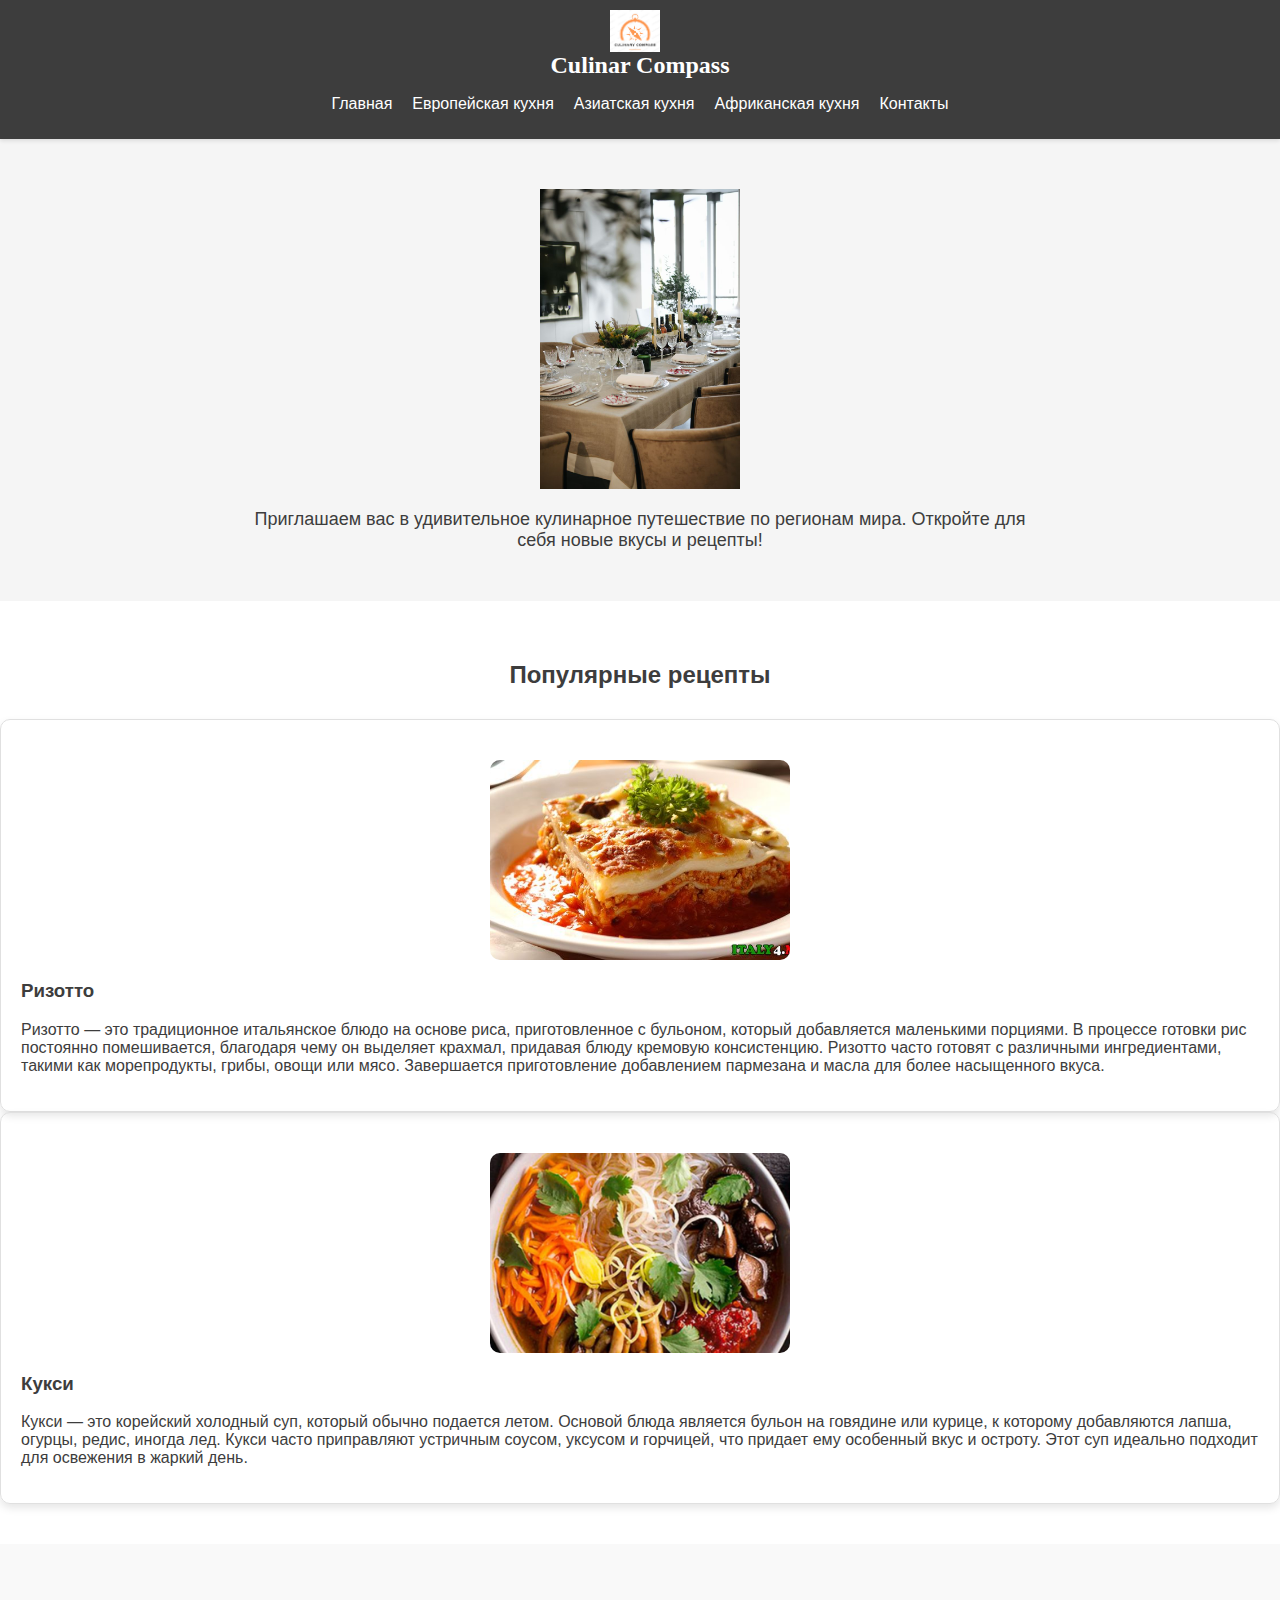
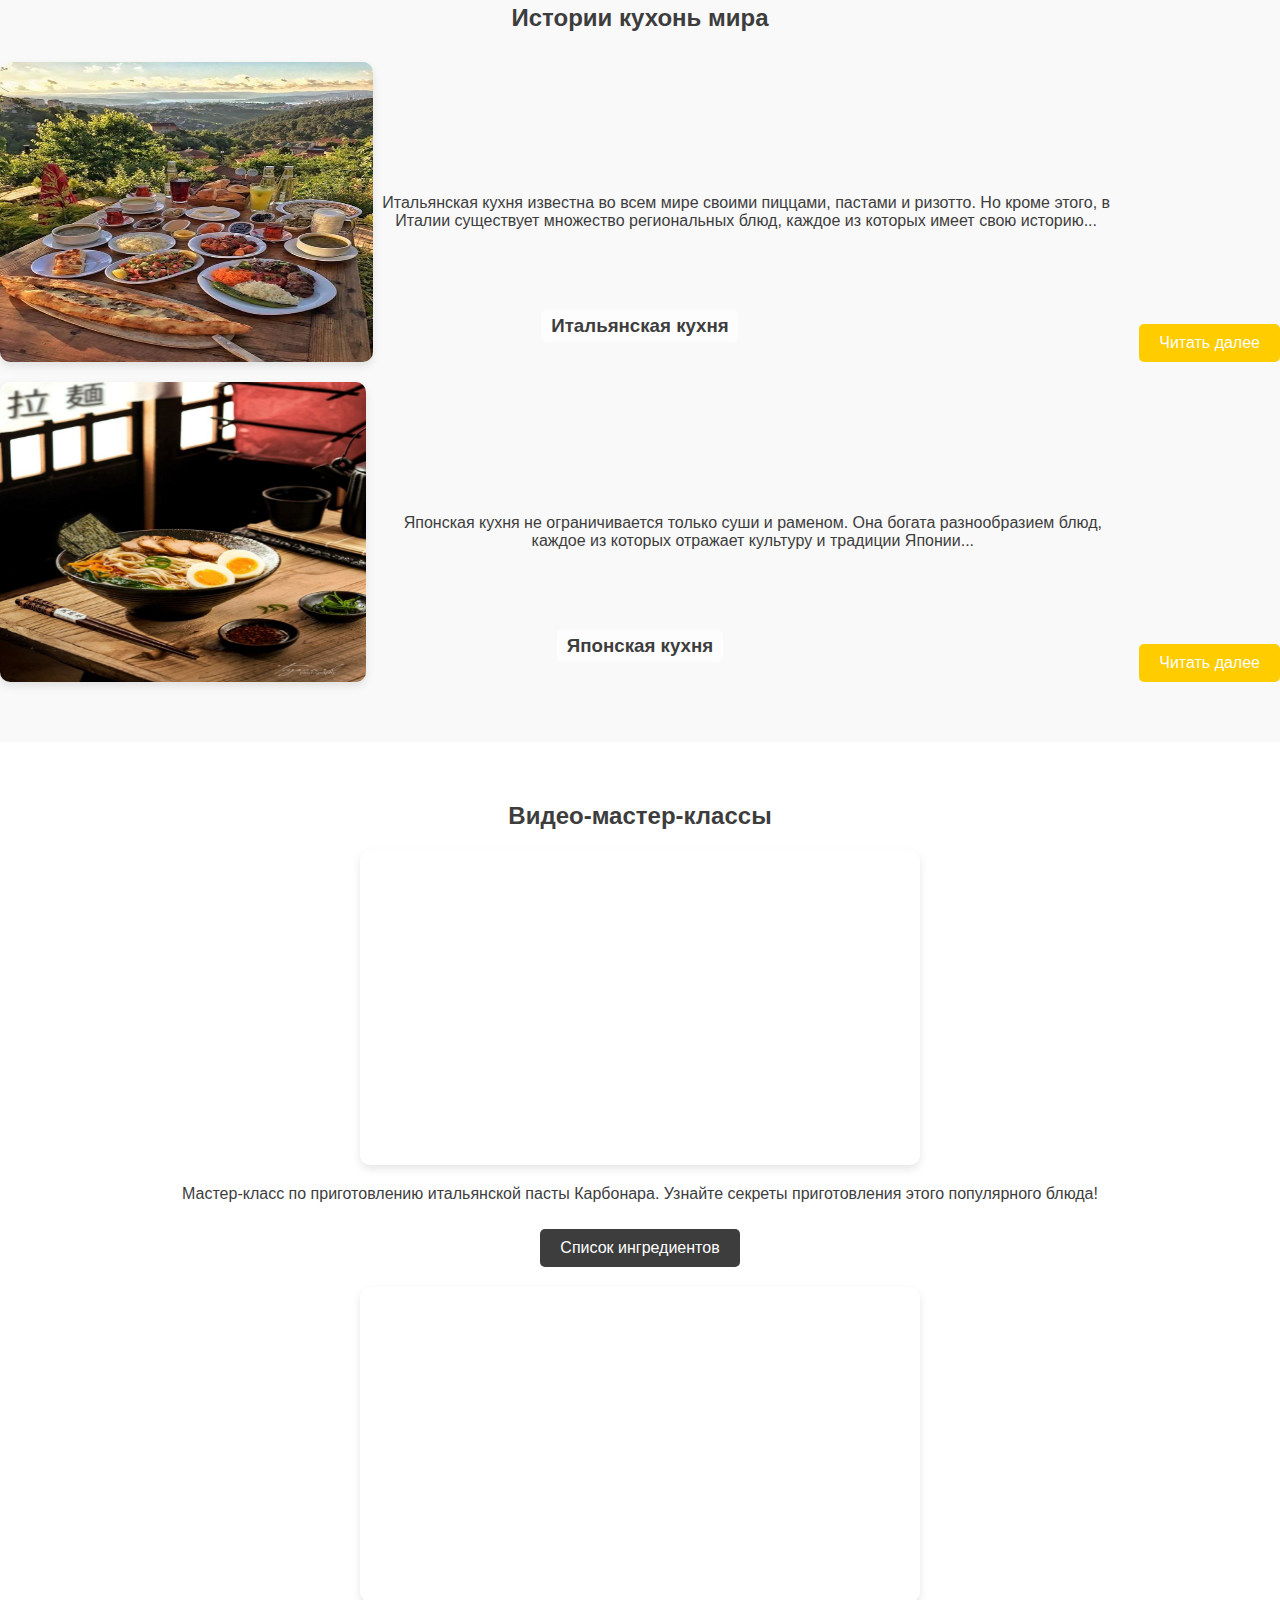
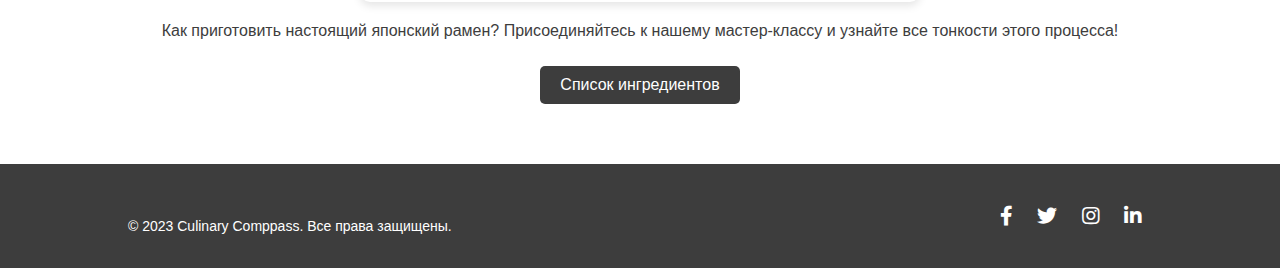
<file: index.html>
<!DOCTYPE html>
<html lang="ru">
<head>
    <!-- Google tag (gtag.js) -->
<script async src="https://www.googletagmanager.com/gtag/js?id=G-1JVY7LD78F"></script>
<script>
  window.dataLayer = window.dataLayer || [];
  function gtag(){dataLayer.push(arguments);}
  gtag('js', new Date());

  gtag('config', 'G-1JVY7LD78F');
</script>
    <meta charset="UTF-8">
    <meta name="viewport" content="width=device-width, initial-scale=1.0">
    <title>Кулинарные путешествия</title>
    <link rel="stylesheet" href="css/styles.css">
    <link rel="stylesheet" href="css/styles_eu.css">
    <link rel="stylesheet" href="https://cdnjs.cloudflare.com/ajax/libs/font-awesome/5.15.4/css/all.min.css">
    <meta name="description" content="Culinar Compass - ваш компас в мире гастрономических путешествий. Откройте для себя уникальные рецепты, истории кухонь мира и мастер-классы по приготовлению экзотических блюд.">
    <meta name="google-site-verification" content="wBsA8kZxtvEWr-9Ul0pOgVBtFli8K6UzRldmqGVpCbE" />
    <meta name="yandex-verification" content="8f496db314b7278c" />
    <!-- Yandex.Metrika counter -->
<script type="text/javascript" >
    (function(m,e,t,r,i,k,a){m[i]=m[i]||function(){(m[i].a=m[i].a||[]).push(arguments)};
    m[i].l=1*new Date();
    for (var j = 0; j < document.scripts.length; j++) {if (document.scripts[j].src === r) { return; }}
    k=e.createElement(t),a=e.getElementsByTagName(t)[0],k.async=1,k.src=r,a.parentNode.insertBefore(k,a)})
    (window, document, "script", "https://mc.yandex.ru/metrika/tag.js", "ym");
 
    ym(95299346, "init", {
         clickmap:true,
         trackLinks:true,
         accurateTrackBounce:true
    });
 </script>
 <noscript><div><img src="https://mc.yandex.ru/watch/95299346" style="position:absolute; left:-9999px;" alt="" /></div></noscript>
 <!-- /Yandex.Metrika counter -->
<link rel="apple-touch-icon" sizes="180x180" href="img/favicon/apple-touch-icon.png">
<link rel="icon" type="image/png" sizes="32x32" href="img/favicon/favicon-32x32.png">
<link rel="icon" type="image/png" sizes="16x16" href="img/favicon/favicon-16x16.png">
<link rel="manifest" href="img/favicon/site.webmanifest">
</head>
<body>
    <header>
        <div class="logo">
            <img src="img/logo.png" alt="Логотип сайта">
            <h1>Culinar Compass</h1>
        </div>
        <nav>
            <ul>
                <li><a href="#">Главная</a></li>
                <li><a href="european-cuisine.html">Европейская кухня</a></li>
                <li><a href="asian-cuisine.html">Азиатская кухня</a></li>
                <li><a href="african-cuisine.html">Африканская кухня</a></li>
                <li><a href="contacts.html">Контакты</a></li>
            </ul>
        </nav>
    </header>

    <main>
        <section class="intro">
            <img src="img/main_page.jpg" alt="Стол с различными блюдами">
            <p>Приглашаем вас в удивительное кулинарное путешествие по регионам мира. Откройте для себя новые вкусы и рецепты!</p>
        </section>

        <section class="popular-recipes">
            
            <h2>Популярные рецепты</h2>
            <div class="cards-container">
            <div class="recipe-card">
                <img src="img/rizotto.jpg" alt="Блюдо 1">
                <h3>Ризотто</h3>
                <p>Ризотто — это традиционное итальянское блюдо на основе риса, приготовленное с бульоном, который добавляется маленькими порциями. В процессе готовки рис постоянно помешивается, благодаря чему он выделяет крахмал, придавая блюду кремовую консистенцию. Ризотто часто готовят с различными ингредиентами, такими как морепродукты, грибы, овощи или мясо. Завершается приготовление добавлением пармезана и масла для более насыщенного вкуса.</p>
            </div></div>
            <div class="cards-container">
            <div class="recipe-card">
                <img src="img/kuksi.jpg" alt="Блюдо 2">
                <h3>Кукси</h3>
                <p>Кукси — это корейский холодный суп, который обычно подается летом. Основой блюда является бульон на говядине или курице, к которому добавляются лапша, огурцы, редис, иногда лед. Кукси часто приправляют устричным соусом, уксусом и горчицей, что придает ему особенный вкус и остроту. Этот суп идеально подходит для освежения в жаркий день.</p>
            </div></div>

            
                
            </div>
        </section>
        <section class="world-cuisine-stories">
            <h2>Истории кухонь мира</h2>
        
            <article class="cuisine-story">
                <div class="image-wrapper"> <!-- Добавляем обертку -->
                <img src="img/Italian breakfast aesthetic.jpg" alt="Итальянская кухня">
                
                <h3>Итальянская кухня</h3>
                </div>
                <p>Итальянская кухня известна во всем мире своими пиццами, пастами и ризотто. Но кроме этого, в Италии существует множество региональных блюд, каждое из которых имеет свою историю...</p>
                <a href="https://eda.ru/recepty/italyanskaya-kuhnya" class="read-more-btn">Читать далее</a>
            </article>
        
            <article class="cuisine-story">
                <img src="img/Ramen noodle photography.jpg" alt="Японская кухня">
                <h3>Японская кухня</h3>
                <p>Японская кухня не ограничивается только суши и раменом. Она богата разнообразием блюд, каждое из которых отражает культуру и традиции Японии...</p>
                <a href="https://eda.ru/recepty/yaponskaya-kuhnya" class="read-more-btn">Читать далее</a>
            </article>
        </section>
        <section class="video-masterclasses">
            <h2>Видео-мастер-классы</h2>
        
            <div class="video-item">
                <iframe width="560" height="315" src="https://www.youtube.com/embed/LAM8WS7TD0E?si=MenY7P7hvJAF53jo" title="YouTube video player" frameborder="0" allow="accelerometer; autoplay; clipboard-write; encrypted-media; gyroscope; picture-in-picture; web-share" allowfullscreen></iframe>
                <p>Мастер-класс по приготовлению итальянской пасты Карбонара. Узнайте секреты приготовления этого популярного блюда!</p>
                <a href="carbonara_ingredients.html" class="ingredients-link">Список ингредиентов</a>
            </div>
            
            <div class="video-item">
                <iframe width="560" height="315" src="https://www.youtube.com/embed/xNDfU6dVpx4?si=zV7hvvQ2AeORubbu" frameborder="0" allowfullscreen></iframe>
                <p>Как приготовить настоящий японский рамен? Присоединяйтесь к нашему мастер-классу и узнайте все тонкости этого процесса!</p>
                <a href="ramen_ingredients.html" class="ingredients-link">Список ингредиентов</a>
            </div>
        </section>
        
    </main>
    <footer>
        <div class="footer-content">
            <div class="footer-bottom">
            <p>&copy; 2023 Culinary Comppass. Все права защищены.</p>
            </div>
            <div class="footer-social">
                <a href="#" target="_blank" rel="noopener noreferrer" title="Facebook">
                    <i class="fab fa-facebook-f"></i>
                </a>
                <a href="#" target="_blank" rel="noopener noreferrer" title="Twitter">
                    <i class="fab fa-twitter"></i>
                </a>
                <a href="#" target="_blank" rel="noopener noreferrer" title="Instagram">
                    <i class="fab fa-instagram"></i>
                </a>
                <a href="#" target="_blank" rel="noopener noreferrer" title="LinkedIn">
                    <i class="fab fa-linkedin-in"></i>
                </a>
                </div></div>
    </footer>
</body>
</html>
</file>
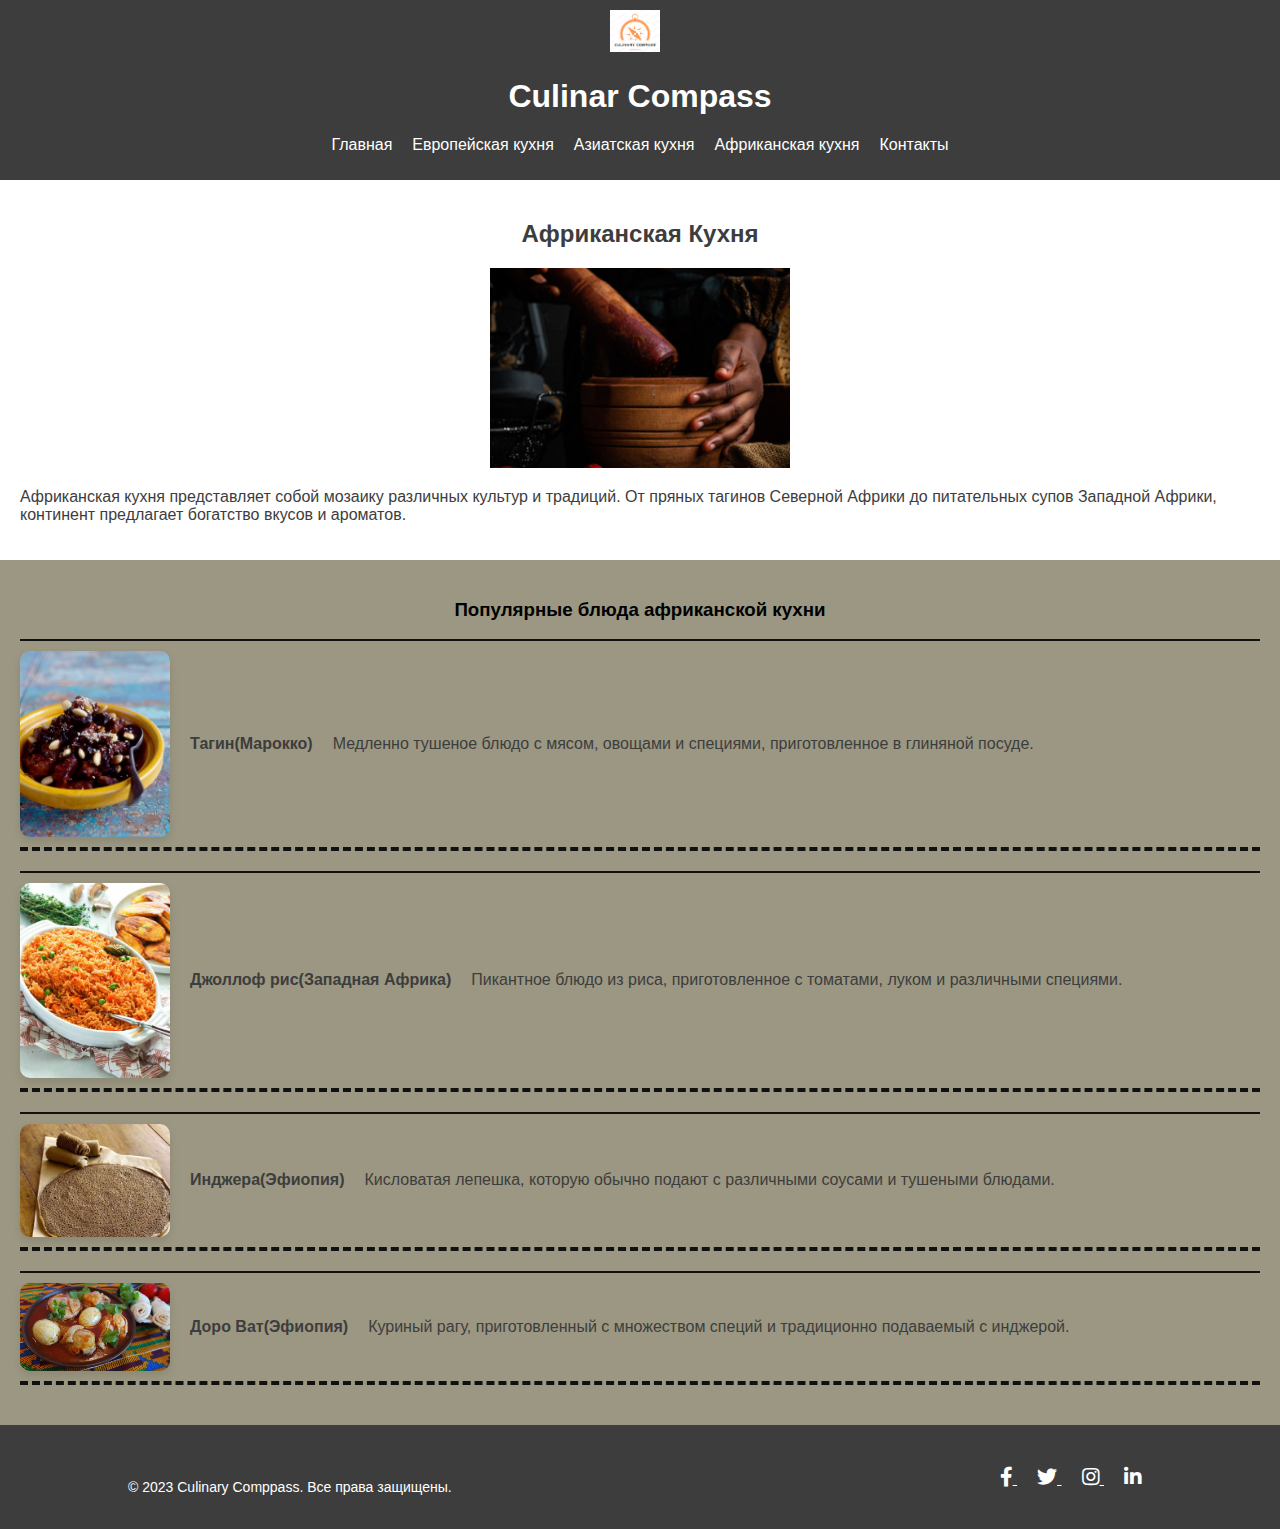
<file: african-cuisine.html>
<!DOCTYPE html>
<html lang="ru">
<head>
    <!-- Google tag (gtag.js) -->
<script async src="https://www.googletagmanager.com/gtag/js?id=G-1JVY7LD78F"></script>
<script>
  window.dataLayer = window.dataLayer || [];
  function gtag(){dataLayer.push(arguments);}
  gtag('js', new Date());

  gtag('config', 'G-1JVY7LD78F');
</script>
    <meta charset="UTF-8">
    <meta name="viewport" content="width=device-width, initial-scale=1.0">
    <title>Африканская кухня</title>
    <link rel="stylesheet" href="css/styles_eu.css">
    <!-- Yandex.Metrika counter -->
<script type="text/javascript" >
    (function(m,e,t,r,i,k,a){m[i]=m[i]||function(){(m[i].a=m[i].a||[]).push(arguments)};
    m[i].l=1*new Date();
    for (var j = 0; j < document.scripts.length; j++) {if (document.scripts[j].src === r) { return; }}
    k=e.createElement(t),a=e.getElementsByTagName(t)[0],k.async=1,k.src=r,a.parentNode.insertBefore(k,a)})
    (window, document, "script", "https://mc.yandex.ru/metrika/tag.js", "ym");
 
    ym(95299346, "init", {
         clickmap:true,
         trackLinks:true,
         accurateTrackBounce:true
    });
 </script>
 <noscript><div><img src="https://mc.yandex.ru/watch/95299346" style="position:absolute; left:-9999px;" alt="" /></div></noscript>
 <!-- /Yandex.Metrika counter -->
    <link rel="stylesheet" href="https://cdnjs.cloudflare.com/ajax/libs/font-awesome/5.15.4/css/all.min.css">
    <link rel="apple-touch-icon" sizes="180x180" href="img/favicon/apple-touch-icon.png">
<link rel="icon" type="image/png" sizes="32x32" href="img/favicon/favicon-32x32.png">
<link rel="icon" type="image/png" sizes="16x16" href="img/favicon/favicon-16x16.png">
<link rel="manifest" href="img/favicon/site.webmanifest">
</head>
<body>
    <header>
        <div class="logo">
            <img src="img/logo.png" alt="Логотип">
            <h1>Culinar Compass</h1>
        </div>
        <nav>
            <ul>
                <li><a href="index.html">Главная</a></li>
                <li><a href="european-cuisine.html">Европейская кухня</a></li>
                <li><a href="asian-cuisine.html">Азиатская кухня</a></li>
                <li><a href="#">Африканская кухня</a></li>
                <li><a href="contacts.html">Контакты</a></li>
            </ul>
        </nav>
    </header>

    <main>
        <section class="european-cuisine-intro">
            <h2>Африканская Кухня</h2>
            <img src="img/african aesthetics.jpg" alt="Африканская кухня">
            <p>Африканская кухня представляет собой мозаику различных культур и традиций. От пряных тагинов Северной Африки до питательных супов Западной Африки, континент предлагает богатство вкусов и ароматов.</p>
        </section>

        <section class="european-dishes">
            <h3>Популярные блюда африканской кухни</h3>
            <article class="dish">
                <img src="img/Tagine.jpg" alt="Тагин">
                <h4>Тагин(Марокко)</h4>
                <p>Медленно тушеное блюдо с мясом, овощами и специями, приготовленное в глиняной посуде.</p>
            </article>
            <article class="dish">
                <img src="img/Jollof Rice.jpg" alt="Джоллоф рис">
                <h4>Джоллоф рис(Западная Африка) </h4>
                <p>Пикантное блюдо из риса, приготовленное с томатами, луком и различными специями.</p>
            </article>
            <article class="dish">
                <img src="img/Injera.jpg" alt="Инджера">
                <h4>Инджера(Эфиопия)</h4>
                <p>Кисловатая лепешка, которую обычно подают с различными соусами и тушеными блюдами.</p>
            </article>
            <article class="dish">
                <img src="img/доро ват.jpg" alt="Буни">
                <h4>Доро Ват(Эфиопия)</h4>
                <p>Куриный рагу, приготовленный с множеством специй и традиционно подаваемый с инджерой.</p>
            </article>
        </section>
    </main>

    <footer>
        <div class="footer-content">
            <div class="footer-bottom">
            <p>&copy; 2023 Culinary Comppass. Все права защищены.</p>
            </div>
            <div class="footer-social">
                <a href="#" target="_blank" rel="noopener noreferrer" title="Facebook">
                    <i class="fab fa-facebook-f"></i>
                </a>
                <a href="#" target="_blank" rel="noopener noreferrer" title="Twitter">
                    <i class="fab fa-twitter"></i>
                </a>
                <a href="#" target="_blank" rel="noopener noreferrer" title="Instagram">
                    <i class="fab fa-instagram"></i>
                </a>
                <a href="#" target="_blank" rel="noopener noreferrer" title="LinkedIn">
                    <i class="fab fa-linkedin-in"></i>
                </a>
                </div></div>
    </footer>
</body>
</html>
</file>
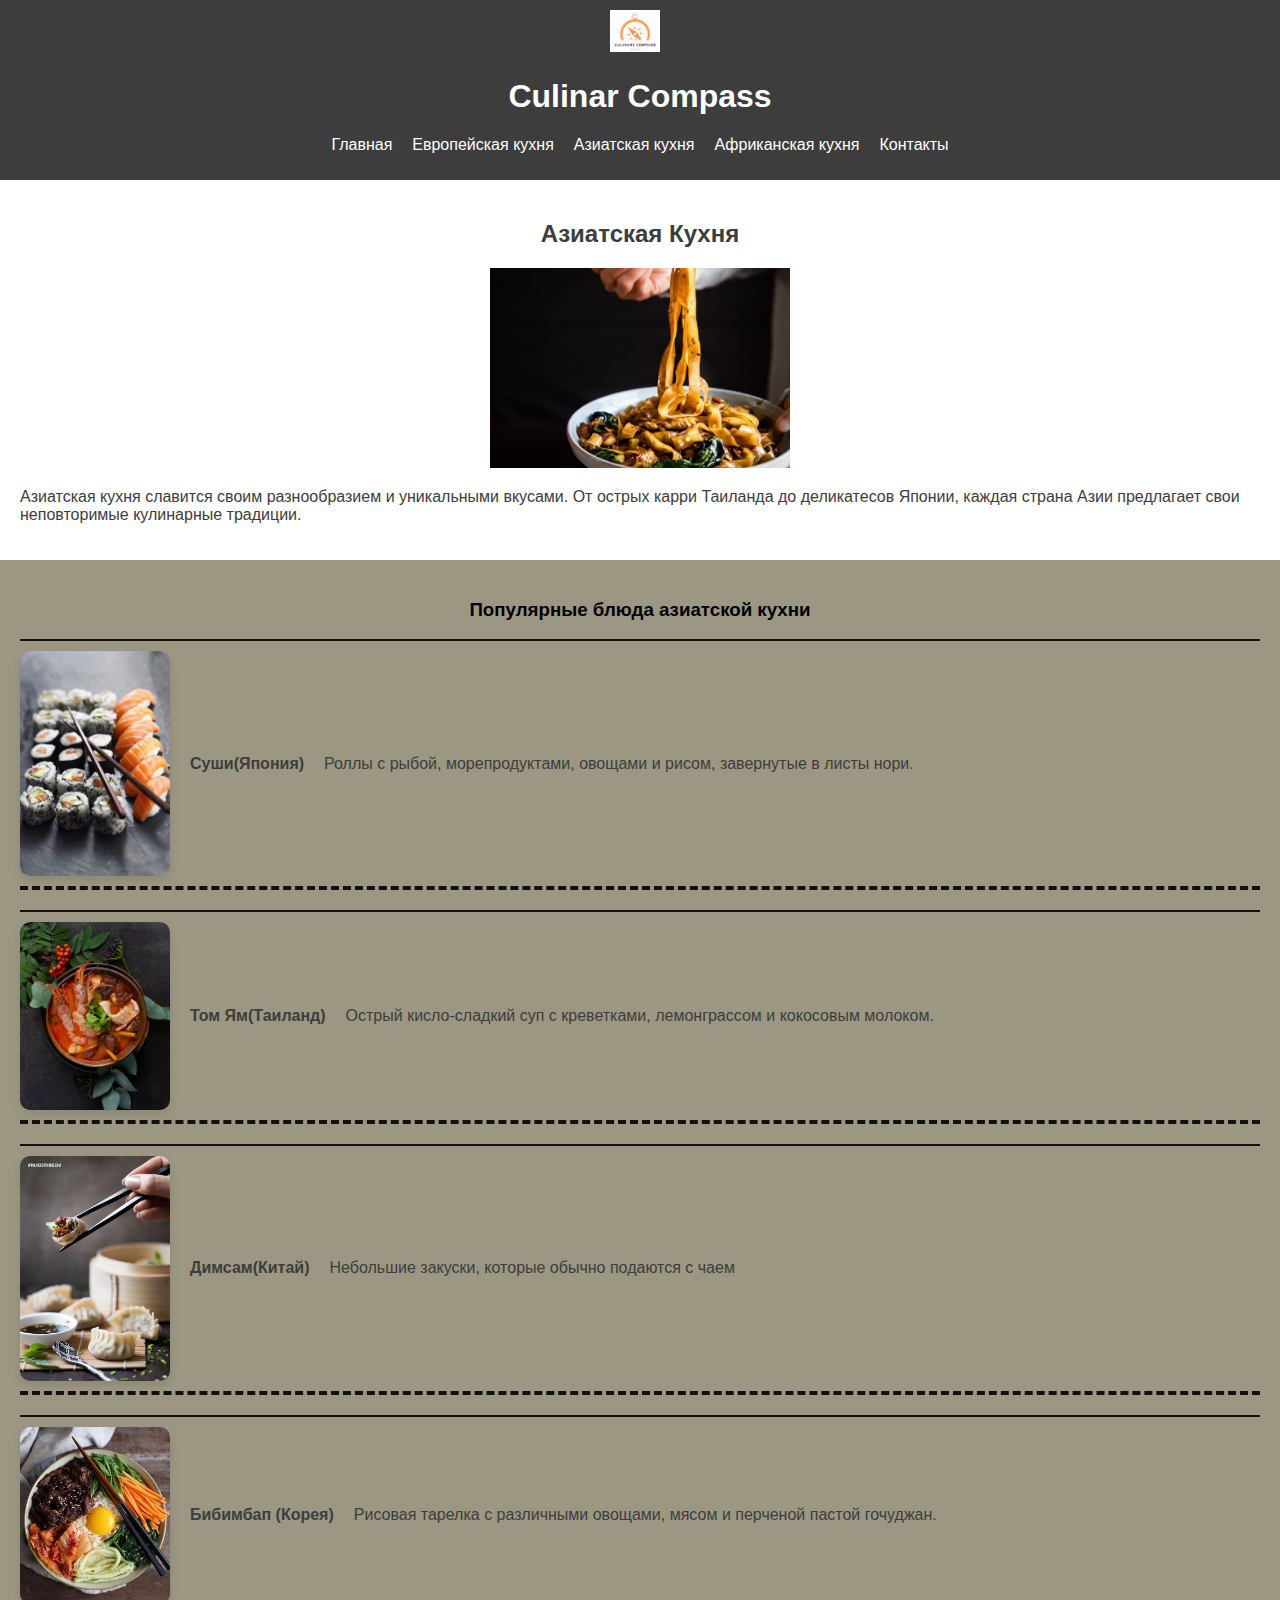
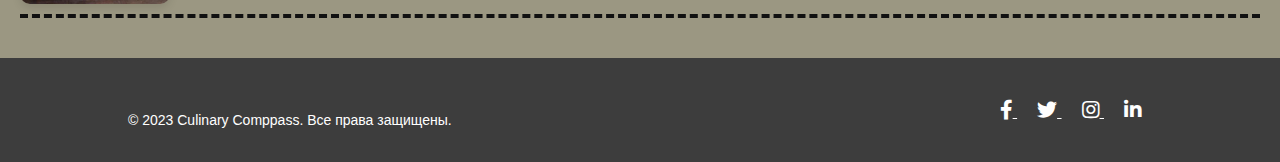
<file: asian-cuisine.html>
<!DOCTYPE html>
<html lang="ru">
<head>
    <!-- Google tag (gtag.js) -->
<script async src="https://www.googletagmanager.com/gtag/js?id=G-1JVY7LD78F"></script>
<script>
  window.dataLayer = window.dataLayer || [];
  function gtag(){dataLayer.push(arguments);}
  gtag('js', new Date());

  gtag('config', 'G-1JVY7LD78F');
</script>
    <meta charset="UTF-8">
    <meta name="viewport" content="width=device-width, initial-scale=1.0">
    <title>Азиатская кухня</title>
    <link rel="stylesheet" href="css/styles_eu.css">
    <!-- Yandex.Metrika counter -->
<script type="text/javascript" >
    (function(m,e,t,r,i,k,a){m[i]=m[i]||function(){(m[i].a=m[i].a||[]).push(arguments)};
    m[i].l=1*new Date();
    for (var j = 0; j < document.scripts.length; j++) {if (document.scripts[j].src === r) { return; }}
    k=e.createElement(t),a=e.getElementsByTagName(t)[0],k.async=1,k.src=r,a.parentNode.insertBefore(k,a)})
    (window, document, "script", "https://mc.yandex.ru/metrika/tag.js", "ym");
 
    ym(95299346, "init", {
         clickmap:true,
         trackLinks:true,
         accurateTrackBounce:true
    });
 </script>
 <noscript><div><img src="https://mc.yandex.ru/watch/95299346" style="position:absolute; left:-9999px;" alt="" /></div></noscript>
 <!-- /Yandex.Metrika counter -->
    <link rel="stylesheet" href="https://cdnjs.cloudflare.com/ajax/libs/font-awesome/5.15.4/css/all.min.css">
    <link rel="apple-touch-icon" sizes="180x180" href="img/favicon/apple-touch-icon.png">
<link rel="icon" type="image/png" sizes="32x32" href="img/favicon/favicon-32x32.png">
<link rel="icon" type="image/png" sizes="16x16" href="img/favicon/favicon-16x16.png">
<link rel="manifest" href="img/favicon/site.webmanifest">
</head>
<body>
    <header>
        <div class="logo">
            <img src="img/logo.png" alt="Логотип">
            <h1>Culinar Compass</h1>
        </div>
        <nav>
            <ul>
                <li><a href="index.html">Главная</a></li>
                <li><a href="european-cuisine.html">Европейская кухня</a></li>
                <li><a href="#">Азиатская кухня</a></li>
                <li><a href="african-cuisine.html">Африканская кухня</a></li>
                <li><a href="contacts.html">Контакты</a></li>
            </ul>
        </nav>
    </header>

    <main>
        <section class="european-cuisine-intro">
            <h2>Азиатская Кухня</h2>
            <img src="img/asian aestethics.jpg" alt="Азиатская кухня">
            <p>Азиатская кухня славится своим разнообразием и уникальными вкусами. От острых карри Таиланда до деликатесов Японии, каждая страна Азии предлагает свои неповторимые кулинарные традиции.</p>
        </section>

        <section class="european-dishes">
            <h3>Популярные блюда азиатской кухни</h3>
            <article class="dish">
                <img src="img/суши.jpg" alt="Блюдо 1">
                <h4>Суши(Япония)</h4>
                <p>Роллы с рыбой, морепродуктами, овощами и рисом, завернутые в листы нори.</p>
            </article>
            <article class="dish">
                <img src="img/Том-Ям.jpg" alt="Блюдо 2">
                <h4>Том Ям(Таиланд)</h4>
                <p>Острый кисло-сладкий суп с креветками, лемонграссом и кокосовым молоком.</p>
            </article>
            <article class="dish">
                <img src="img/димсам.jpg" alt="Блюдо 1">
                <h4>Димсам(Китай)</h4>
                <p>Небольшие закуски, которые обычно подаются с чаем</p>
            </article>
            <article class="dish">
                <img src="img/бибимбап.jpg" alt="Блюдо 1">
                <h4>Бибимбап (Корея)</h4>
                <p>Рисовая тарелка с различными овощами, мясом и перченой пастой гочуджан.</p>
            </article>
        </section>
    </main>

    <footer>
        <div class="footer-content">
            <div class="footer-bottom">
            <p>&copy; 2023 Culinary Comppass. Все права защищены.</p>
            </div>
            <div class="footer-social">
                <a href="#" target="_blank" rel="noopener noreferrer" title="Facebook">
                    <i class="fab fa-facebook-f"></i>
                </a>
                <a href="#" target="_blank" rel="noopener noreferrer" title="Twitter">
                    <i class="fab fa-twitter"></i>
                </a>
                <a href="#" target="_blank" rel="noopener noreferrer" title="Instagram">
                    <i class="fab fa-instagram"></i>
                </a>
                <a href="#" target="_blank" rel="noopener noreferrer" title="LinkedIn">
                    <i class="fab fa-linkedin-in"></i>
                </a>
                </div></div>
    </footer>
</body>
</html>
</file>
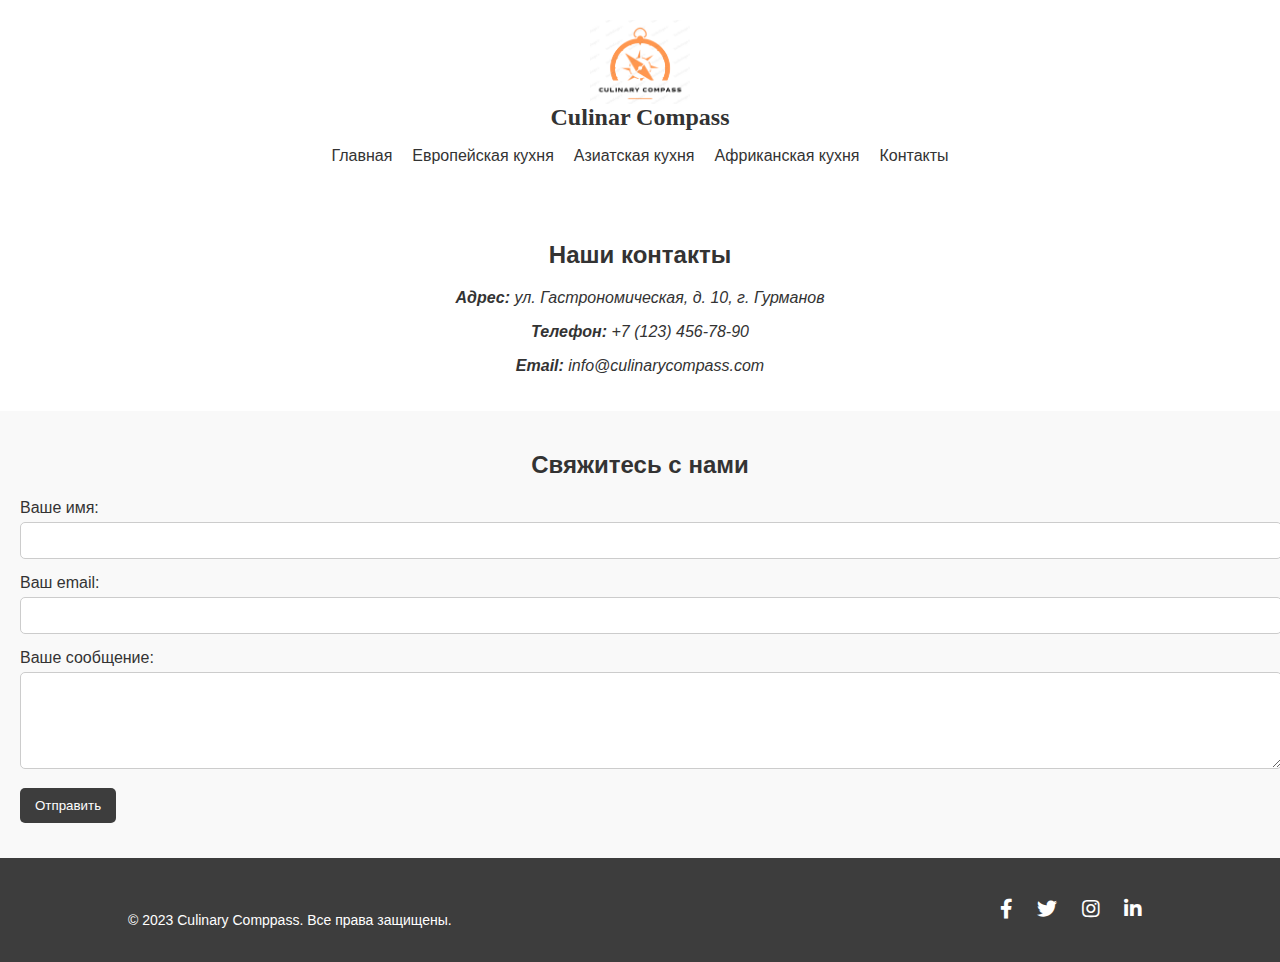
<file: contacts.html>
<!DOCTYPE html>
<html lang="ru">
<head>
    <!-- Google tag (gtag.js) -->
<script async src="https://www.googletagmanager.com/gtag/js?id=G-1JVY7LD78F"></script>
<script>
  window.dataLayer = window.dataLayer || [];
  function gtag(){dataLayer.push(arguments);}
  gtag('js', new Date());

  gtag('config', 'G-1JVY7LD78F');
</script>
    <meta charset="UTF-8">
    <meta name="viewport" content="width=device-width, initial-scale=1.0">
    <title>Контакты | Culinary Compass</title>
    <link rel="stylesheet" href="css/contacts.css">
    <!-- Yandex.Metrika counter -->
<script type="text/javascript" >
    (function(m,e,t,r,i,k,a){m[i]=m[i]||function(){(m[i].a=m[i].a||[]).push(arguments)};
    m[i].l=1*new Date();
    for (var j = 0; j < document.scripts.length; j++) {if (document.scripts[j].src === r) { return; }}
    k=e.createElement(t),a=e.getElementsByTagName(t)[0],k.async=1,k.src=r,a.parentNode.insertBefore(k,a)})
    (window, document, "script", "https://mc.yandex.ru/metrika/tag.js", "ym");
 
    ym(95299346, "init", {
         clickmap:true,
         trackLinks:true,
         accurateTrackBounce:true
    });
 </script>
 <noscript><div><img src="https://mc.yandex.ru/watch/95299346" style="position:absolute; left:-9999px;" alt="" /></div></noscript>
 <!-- /Yandex.Metrika counter -->
    <link rel="stylesheet" href="https://cdnjs.cloudflare.com/ajax/libs/font-awesome/5.15.4/css/all.min.css">
    <link rel="apple-touch-icon" sizes="180x180" href="img/favicon/apple-touch-icon.png">
<link rel="icon" type="image/png" sizes="32x32" href="img/favicon/favicon-32x32.png">
<link rel="icon" type="image/png" sizes="16x16" href="img/favicon/favicon-16x16.png">
<link rel="manifest" href="img/favicon/site.webmanifest">
</head>
<body>
    <header>
        <div class="logo">
            <img src="img/logo.png" alt="Логотип">
            <h1>Culinar Compass</h1>
        </div>
        <nav>
            <ul>
                <li><a href="index.html">Главная</a></li>
                <li><a href="european-cuisine.html">Европейская кухня</a></li>
                <li><a href="asian-cuisine.html">Азиатская кухня</a></li>
                <li><a href="african-cuisine.html">Африканская кухня</a></li>
                <li><a href="contacts.html">Контакты</a></li>
            </ul>
        </nav>
    </header>

    <main>
        <section class="contact-info">
            <h2>Наши контакты</h2>
            <address>
                <p><strong>Адрес:</strong> ул. Гастрономическая, д. 10, г. Гурманов</p>
                <p><strong>Телефон:</strong> +7 (123) 456-78-90</p>
                <p><strong>Email:</strong> <a href="mailto:info@culinarycompass.com">info@culinarycompass.com</a></p>
            </address>
        </section>

        <section class="contact-form">
            <h2>Свяжитесь с нами</h2>
            <form action="submit_form.php" method="post">
                <div class="form-group">
                    <label for="name">Ваше имя:</label>
                    <input type="text" id="name" name="name" required>
                </div>
                <div class="form-group">
                    <label for="email">Ваш email:</label>
                    <input type="email" id="email" name="email" required>
                </div>
                <div class="form-group">
                    <label for="message">Ваше сообщение:</label>
                    <textarea id="message" name="message" rows="5" required></textarea>
                </div>
                <div class="form-group">
                    <button type="submit">Отправить</button>
                </div>
            </form>
        </section>
    </main>

    <footer>
        <div class="footer-content">
            <div class="footer-bottom">
            <p>&copy; 2023 Culinary Comppass. Все права защищены.</p>
            </div>
            <div class="footer-social">
                <a href="#" target="_blank" rel="noopener noreferrer" title="Facebook">
                    <i class="fab fa-facebook-f"></i>
                </a>
                <a href="#" target="_blank" rel="noopener noreferrer" title="Twitter">
                    <i class="fab fa-twitter"></i>
                </a>
                <a href="#" target="_blank" rel="noopener noreferrer" title="Instagram">
                    <i class="fab fa-instagram"></i>
                </a>
                <a href="#" target="_blank" rel="noopener noreferrer" title="LinkedIn">
                    <i class="fab fa-linkedin-in"></i>
                </a>
                </div></div>
    </footer>
</body>
</html>
</file>
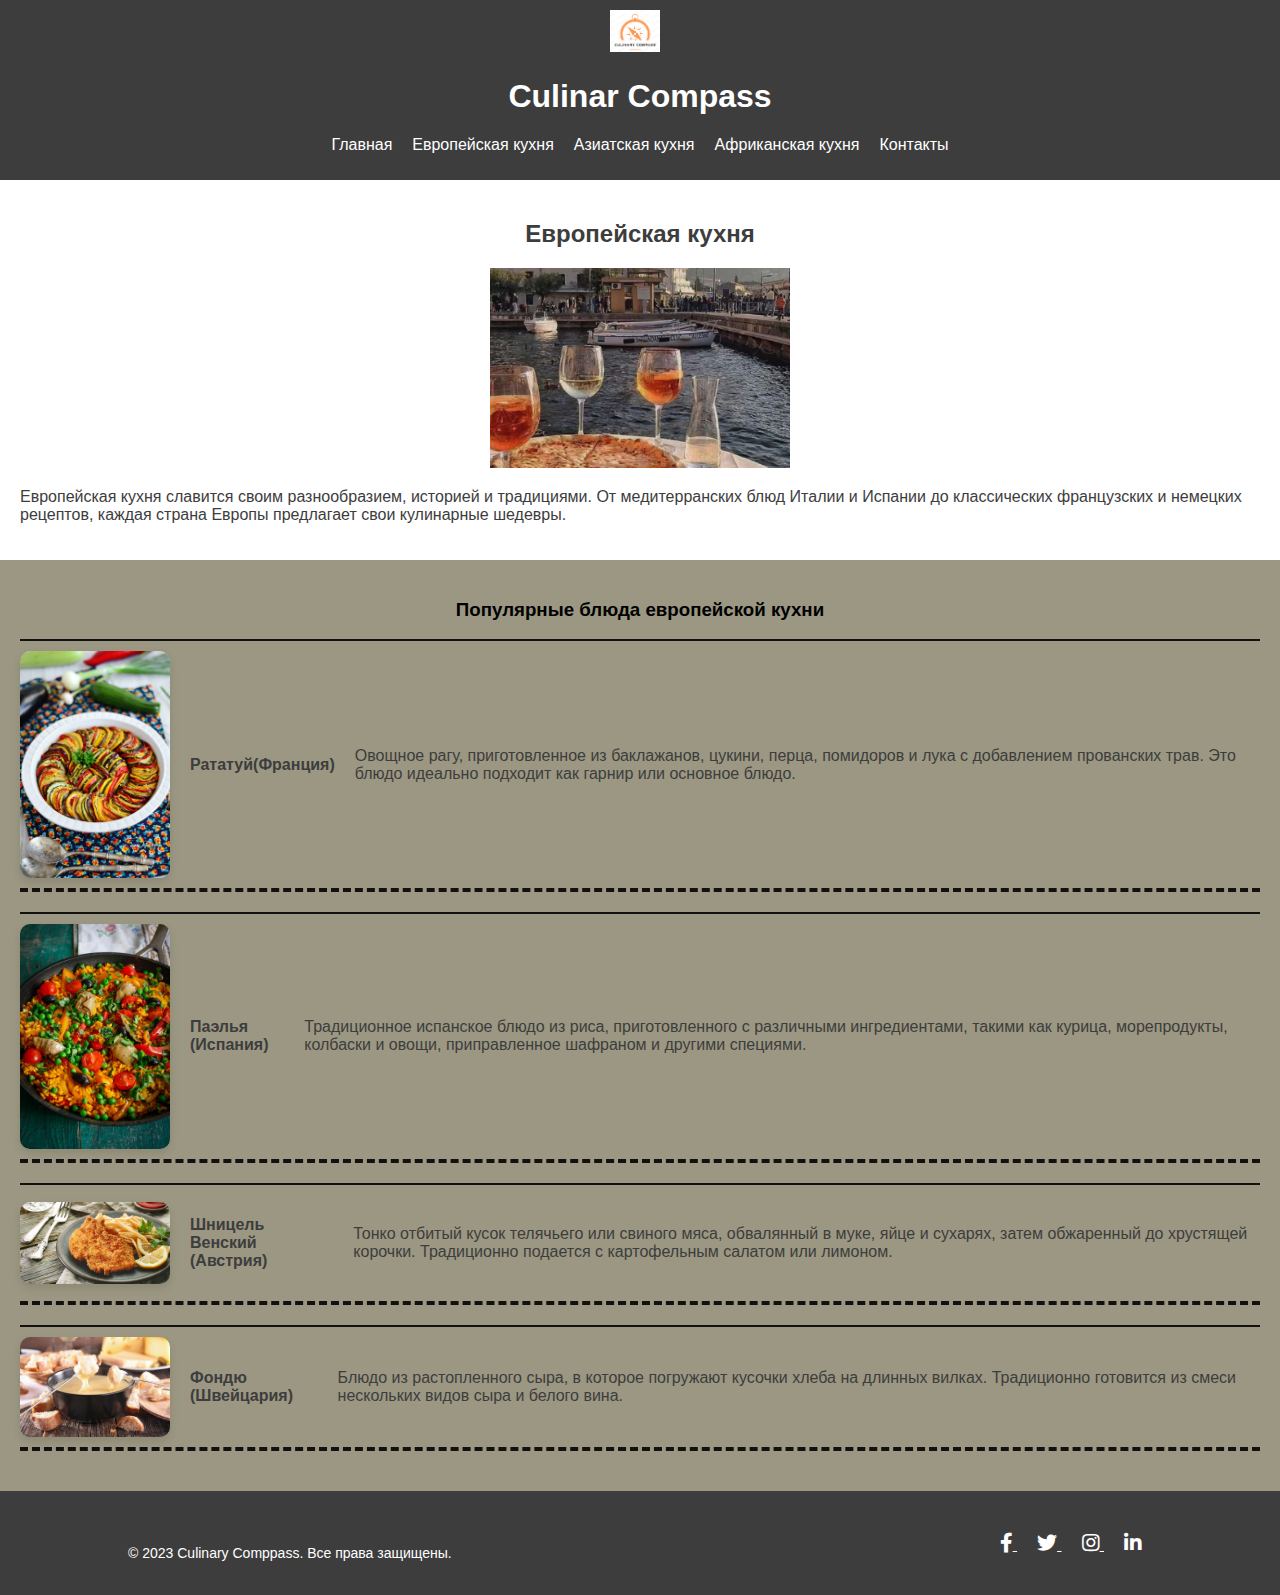
<file: european-cuisine.html>
<!DOCTYPE html>
<html lang="ru">
<head>
    <!-- Google tag (gtag.js) -->
<script async src="https://www.googletagmanager.com/gtag/js?id=G-1JVY7LD78F"></script>
<script>
  window.dataLayer = window.dataLayer || [];
  function gtag(){dataLayer.push(arguments);}
  gtag('js', new Date());

  gtag('config', 'G-1JVY7LD78F');
</script>
    <meta charset="UTF-8">
    <meta name="viewport" content="width=device-width, initial-scale=1.0">
    <title>Европейская кухня</title>
    <link rel="stylesheet" href="css/styles_eu.css">
    <!-- Yandex.Metrika counter -->
<script type="text/javascript" >
    (function(m,e,t,r,i,k,a){m[i]=m[i]||function(){(m[i].a=m[i].a||[]).push(arguments)};
    m[i].l=1*new Date();
    for (var j = 0; j < document.scripts.length; j++) {if (document.scripts[j].src === r) { return; }}
    k=e.createElement(t),a=e.getElementsByTagName(t)[0],k.async=1,k.src=r,a.parentNode.insertBefore(k,a)})
    (window, document, "script", "https://mc.yandex.ru/metrika/tag.js", "ym");
 
    ym(95299346, "init", {
         clickmap:true,
         trackLinks:true,
         accurateTrackBounce:true
    });
 </script>
 <noscript><div><img src="https://mc.yandex.ru/watch/95299346" style="position:absolute; left:-9999px;" alt="" /></div></noscript>
 <!-- /Yandex.Metrika counter -->
    <link rel="stylesheet" href="https://cdnjs.cloudflare.com/ajax/libs/font-awesome/5.15.4/css/all.min.css">
    <link rel="apple-touch-icon" sizes="180x180" href="img/favicon/apple-touch-icon.png">
<link rel="icon" type="image/png" sizes="32x32" href="img/favicon/favicon-32x32.png">
<link rel="icon" type="image/png" sizes="16x16" href="img/favicon/favicon-16x16.png">
<link rel="manifest" href="img/favicon/site.webmanifest">
</head>
<body>
    <header>
        <div class="logo">
            <img src="img/logo.png" alt="Логотип">
            <h1>Culinar Compass</h1>
        </div>
        <nav>
            <ul>
                <li><a href="#">Главная</a></li>
                <li><a href="european-cuisine.html">Европейская кухня</a></li>
                <li><a href="asian-cuisine.html">Азиатская кухня</a></li>
                <li><a href="african-cuisine.html">Африканская кухня</a></li>
                <li><a href="contacts.html">Контакты</a></li>
            </ul>
        </nav>
    </header>

    <main>
        <section class="european-cuisine-intro">
            <h2>Европейская кухня</h2>
            <img src="img/european_aesthetic.jpg" alt="Европейская кухня">
            <p>Европейская кухня славится своим разнообразием, историей и традициями. От медитерранских блюд Италии и Испании до классических французских и немецких рецептов, каждая страна Европы предлагает свои кулинарные шедевры.</p>
        </section>

        <section class="european-dishes">
            <h3>Популярные блюда европейской кухни</h3>
            <article class="dish">
                <img src="img/Рататуй.jpg" alt="Рататуй">
                <h4>Рататуй(Франция)</h4>
                <p>Овощное рагу, приготовленное из баклажанов, цукини, перца, помидоров и лука с добавлением прованских трав. Это блюдо идеально подходит как гарнир или основное блюдо.</p>
            </article>
            <article class="dish">
                <img src="img/паэлья.jpg" alt="Паэлья">
                <h4>Паэлья (Испания)</h4>
                <p>Традиционное испанское блюдо из риса, приготовленного с различными ингредиентами, такими как курица, морепродукты, колбаски и овощи, приправленное шафраном и другими специями.</p>
            </article>
            <article class="dish">
                <img src="img/венский шницель.jpg" alt="Венский Шницель">
                <h4>Шницель Венский (Австрия) </h4>
                <p>Тонко отбитый кусок телячьего или свиного мяса, обвалянный в муке, яйце и сухарях, затем обжаренный до хрустящей корочки. Традиционно подается с картофельным салатом или лимоном.</p>
            </article>
            <article class="dish">
                <img src="img/фондю.jpg" alt="Фондю">
                <h4>Фондю (Швейцария)</h4>
                <p>Блюдо из растопленного сыра, в которое погружают кусочки хлеба на длинных вилках. Традиционно готовится из смеси нескольких видов сыра и белого вина.</p>
            </article>
        </section>
    </main>
    <footer>
        <div class="footer-content">
            <div class="footer-bottom">
            <p>&copy; 2023 Culinary Comppass. Все права защищены.</p>
            </div>
            <div class="footer-social">
                <a href="#" target="_blank" rel="noopener noreferrer" title="Facebook">
                    <i class="fab fa-facebook-f"></i>
                </a>
                <a href="#" target="_blank" rel="noopener noreferrer" title="Twitter">
                    <i class="fab fa-twitter"></i>
                </a>
                <a href="#" target="_blank" rel="noopener noreferrer" title="Instagram">
                    <i class="fab fa-instagram"></i>
                </a>
                <a href="#" target="_blank" rel="noopener noreferrer" title="LinkedIn">
                    <i class="fab fa-linkedin-in"></i>
                </a>
                </div></div>
    </footer>
</body>
</html>
</file>
<file: css/styles.css>
/* Общие стили и сбросы */
body {
    margin: 0;
    padding: 0;
    font-family: 'Roboto', sans-serif;
    background-color: #f5f5f5;
    color: #333;
}

a {
    text-decoration: none;
    color: inherit;
    transition: color 0.3s;
}

a:hover {
    color: #ffcc00; /* Золотистый цвет для акцентов */
}

img {
    max-width: 100%;
    height: auto;
    display: block;
    margin: 0 auto; /* центрируем изображения по горизонтали */
}
h2{
    text-align: center;
}
/* Шапка сайта */
header {
    background-color: #ffffff; /* Белый фон */
    padding: 20px 0;
    box-shadow: 0 2px 4px rgba(0, 0, 0, 0.1);
    text-align: center;
    display: flex; /* Добавляем flex */
    flex-direction: column; /* Элементы располагаются вертикально */
    align-items: center; /* Центрируем элементы по горизонтали */
}

.logo {
    display: flex;
    flex-direction: column;
    align-items: center; /* Центрируем элементы по горизонтали */
    
}

.logo img {
    width: auto; /* Убираем ограничение по ширине */
    max-width: 100px; /* Устанавливаем максимальную ширину для логотипа */
    height: auto; /* Убираем ограничение по высоте */
    margin: 0;
}

.logo h1 {
    font-family: 'Playfair Display', serif;
    font-size: 24px;
    margin: 0;
}

nav ul {
    list-style-type: none;
    padding: 0;
    display: flex;
    justify-content: center;
    gap: 20px;
}

nav li {
    margin: 0;
}

/* Главный раздел */
.intro {
    text-align: center;
    padding: 50px 0;
}

.intro p {
    font-size: 18px;
    max-width: 800px;
    margin: 20px auto 0;
}

.intro img {
    max-height: 300px; /* Ограничиваем высоту изображения */
    width: auto; /* Ширина автоматически подстроится, чтобы сохранить пропорции */
    display: block;
    margin: 0 auto;
}



/* Медиа-запросы для адаптивности (пример) */
@media (max-width: 768px) {
    nav ul {
        flex-direction: column;
        gap: 10px;
    }
}

/* Популярные рецепты */
.popular-recipes {
    padding: 40px 0;
    background-color: #ffffff;
    text-align: center; /* Центрируем заголовок */
}

.cards-container {
    display: flex; /* Делаем карточки флекс-элементами */
    justify-content: space-around; /* Распределяем карточки равномерно с пространством между ними */
    flex-wrap: wrap; /* Переносим карточки на новую строку, если они не помещаются */
    gap: 50px; /* Расстояние между карточками */
}

.recipe-card {
    flex: 1; /* Карточки занимают всю доступную ширину */
    box-sizing: border-box; /* Учитываем padding и border в общей ширине */
    text-align: left;
    padding: 20px; /* Добавляем отступы вокруг содержимого карточки */
    border: 1px solid #e0e0e0; /* Добавляем тонкую рамку вокруг карточки */
    border-radius: 10px; /* Скругляем углы карточки */
    box-shadow: 0 4px 8px rgba(0, 0, 0, 0.1); /* Добавляем тень к карточке */
}

.recipe-card img {
    border-radius: 10px;
    box-shadow: none; /* Убираем тень у изображения, так как она уже есть у карточки */
    width: 300px; /* Устанавливаем ширину */
    height: 200px; /* Устанавливаем высоту */
    display: block;
    margin: 20px auto; /* Центрируем изображение по горизонтали */
    object-fit: cover;
}

.popular-recipes h2 {
    margin-bottom: 30px; /* Увеличиваем отступ между заголовком и карточками */
}


/* Истории кухонь мира */
.world-cuisine-stories {
    padding: 40px 0;
    background-color: #f9f9f9;
    text-align: center; /* Центрируем заголовок */
}
.world-cuisine-stories h2 {
    margin-bottom: 30px; /* Отступ между заголовком и статьями */
}
.cuisine-story {
    position: relative; 
    margin: 20px 0;
    display: flex;
    align-items: center;
}

.cuisine-story img {
    flex: 1;
    border-radius: 10px;
    box-shadow: 0 4px 8px rgba(0, 0, 0, 0.1);
    margin-right: 20px;
    max-height: 300px; /* Ограничиваем высоту изображения */
    width: auto; /* Ширина автоматически подстроится, чтобы сохранить пропорции */
    margin-right: 20px; /* Отступ между изображением и текстом */
}

.cuisine-story h3 {
    position: absolute; /* Абсолютное позиционирование для заголовка */
    bottom: 10px; /* Отступ снизу */
    left: 50%; /* Центрирование по горизонтали */
    transform: translateX(-50%); /* Смещение на половину своей ширины для точного центрирования */
    background-color: rgba(255, 255, 255, 0.7); /* Полупрозрачный белый фон для читаемости текста */
    padding: 5px 10px; /* Отступы вокруг текста */
    border-radius: 5px; /* Скругление углов */
}

.cuisine-story p {
    flex: 2; /* Занимает 2 части доступного пространства */
    margin-right: 20px; /* Отступ между текстом и кнопкой */
}

.read-more-btn {
    align-self: flex-end; /* Расположение кнопки внизу блока */
    margin-top: 10px;
    padding: 10px 20px;
    background-color: #ffcc00;
    color: #ffffff;
    border-radius: 5px;
    transition: background-color 0.3s;
}

.read-more-btn:hover {
    background-color: #e5b400;
}
.image-wrapper {
    flex: 1; 
    display: flex;
    flex-direction: column; /* Добавляем вертикальное направление */
    align-items: start; /* Выравнивание элементов по началу оси */
}

.image-wrapper img {
    display: block;
    width: 100%;
    height: auto;
    border-radius: 10px;
    box-shadow: 0 4px 8px rgba(0, 0, 0, 0.1);
}

.cuisine-story h3 {
    text-align: left; /* Выравнивание текста по левому краю */
    margin-top: 10px; /* Отступ сверху */
    margin-bottom: 10px; /* Отступ снизу */
   
}


/* Видео-мастер-классы */
.video-masterclasses {
    padding: 40px 0;
    background-color: #ffffff;
}

.video-item {
    margin: 20px 0;
    text-align: center;
}

.video-item iframe {
    border-radius: 10px;
    box-shadow: 0 4px 8px rgba(0, 0, 0, 0.1);
}

.ingredients-link {
    display: inline-block;
    margin-top: 10px;
    padding: 10px 20px;
    background-color: #3d3d3d;
    color: #ffffff;
    border-radius: 5px;
    transition: background-color 0.3s;
}

.ingredients-link:hover {
    background-color: #2a2a2a;
}

footer {
    background-color: #3d3d3d;
    color: #ffffff;
    padding: 20px 0;
}

.footer-content {
    display: flex;
    justify-content: space-between;
    align-items: center;
    padding: 0 10%;
}

.footer-logo img {
    width: 50px;
    margin-right: 10px;
}

.footer-logo p {
    font-size: 20px;
    font-weight: bold;
}

.footer-nav ul {
    list-style-type: none;
    display: flex;
    gap: 20px;
}

.footer-nav a {
    color: #ffffff;
    transition: color 0.3s;
}

.footer-nav a:hover {
    color: #ffcc00;
}

.footer-social a {
    margin: 0 10px;
}

.footer-social img {
    width: 25px;
}

.footer-bottom {
    text-align: center;
    margin-top: 20px;
    font-size: 14px;
}

.contact-info {
    padding: 20px;
    background-color: #ffffff;
    text-align: center;
}

.contact-form {
    padding: 20px;
    background-color: #f9f9f9;
}

.form-group {
    margin-bottom: 15px;
}

label {
    display: block;
    margin-bottom: 5px;
}

input[type="text"], input[type="email"], textarea {
    width: 100%;
    padding: 10px;
    border: 1px solid #ccc;
    border-radius: 5px;
}

button {
    padding: 10px 15px;
    background-color: #3d3d3d;
    color: #ffffff;
    border: none;
    border-radius: 5px;
    cursor: pointer;
    transition: background-color 0.3s;
}

button:hover {
    background-color: #2a2a2a;
}
</file>
<file: css/styles_eu.css>
:root {
    --primary-color: #3d3d3d;
    --accent-color: #e6e93ab5;
    --secondary-accent-color: #111111;
    --background-color: #f5f5f5;
    --additional-color: #9b9782;
    --header-color: #000000; 
}
/* Общие стили */
body {
    font-family: 'Roboto', sans-serif;
    margin: 0;
    padding: 0;
    background-color: var(--background-color);
    color: var(--primary-color);
}

header {
    background-color: #3d3d3d;
    padding: 10px 0;
    color: #ffffff;
    text-align: center;
}

.logo img {
    width: 50px;
    margin-right: 10px;
}

nav ul {
    list-style-type: none;
    padding: 0;
    display: flex;
    justify-content: center;
    gap: 20px;
}

nav a {
    color: #ffffff;
    text-decoration: none;
    transition: color 0.3s;
}

nav a:hover {
    color: var(--accent-color);
}

/* Стили для основного контента */
.european-cuisine-intro {
    text-align: left;
    padding: 20px;
    background-color: #ffffff;
}
.european-cuisine-intro h2{
    text-align: center;
}
.european-cuisine-intro img {
    width: 300px; /* Устанавливаем ширину */
    height: 200px; /* Устанавливаем высоту */
    display: block;
    margin: 20px auto; /* Центрируем изображение по горизонтали */
    object-fit: cover;
}

.european-dishes {
    padding: 20px;
    background-color: #f9f9f9;
}

.dish {
    display: flex;
    align-items: center;
    gap: 20px;
    margin-bottom: 20px;
    border-top: 2px solid var(--secondary-accent-color);
    border-bottom: 4px dashed var(--secondary-accent-color);
    padding: 10px 0; /* Добавим отступы сверху и снизу, чтобы контент не касался границы */
}

.dish img {
    width: 150px;
    height: auto;
    border-radius: 10px;
    box-shadow: 0 4px 8px rgba(0, 0, 0, 0.1);
    object-fit: cover;
}

.european-dishes{
    background-color: var(--additional-color);
}

footer {
    background-color: #3d3d3d;
    color: #ffffff;
    padding: 20px 0;
}

.footer-content {
    display: flex;
    justify-content: space-between;
    align-items: center;
    padding: 0 10%;
}

.footer-logo img {
    width: 50px;
    margin-right: 10px;
}

.footer-logo p {
    font-size: 20px;
    font-weight: bold;
}

.footer-social a {
    margin: 0 10px;
    color: #ffffff; /* Цвет иконок */
    transition: color 0.3s;
}

.footer-social a:hover {
    color: var(--accent-color); /* Цвет иконок при наведении */
}

.footer-social i {
    font-size: 20px; /* Размер иконок */
}
.footer-bottom {
    text-align: center;
    margin-top: 20px;
    font-size: 14px;
}
.european-dishes h3{
    color: var(--header-color);
    text-align: center;
}
</file>
<file: css/contacts.css>
body {
    margin: 0;
    padding: 0;
    font-family: 'Roboto', sans-serif;
    background-color: #f5f5f5;
    color: #333;
}

a {
    text-decoration: none;
    color: inherit;
    transition: color 0.3s;
}

a:hover {
    color: #ffcc00; /* Золотистый цвет для акцентов */
}

img {
    max-width: 100%;
    height: auto;
    display: block;
    margin: 0 auto; /* центрируем изображения по горизонтали */
}
h2{
    text-align: center;
}
/* Шапка сайта */
header {
    background-color: #ffffff; /* Белый фон */
    padding: 20px 0;
    box-shadow: 0 2px 4px rgba(0, 0, 0, 0.1);
}

.logo {
    text-align: center;
}

.logo img {
    width: auto; /* Убираем ограничение по ширине */
    max-width: 100px; /* Устанавливаем максимальную ширину для логотипа */
    height: auto; /* Убираем ограничение по высоте */
    /*margin-right: 10px;*/
}

.logo h1 {
    font-family: 'Playfair Display', serif;
    font-size: 24px;
    margin: 0;
}

nav ul {
    list-style-type: none;
    padding: 0;
    display: flex;
    justify-content: center;
    gap: 20px;
}

nav li {
    margin: 0;
}

/* Медиа-запросы для адаптивности (пример) */
@media (max-width: 768px) {
    nav ul {
        flex-direction: column;
        gap: 10px;
    }
}





footer {
    background-color: #3d3d3d;
    color: #ffffff;
    padding: 20px 0;
}

.footer-content {
    display: flex;
    justify-content: space-between;
    align-items: center;
    padding: 0 10%;
}

.footer-logo img {
    width: 50px;
    margin-right: 10px;
}

.footer-logo p {
    font-size: 20px;
    font-weight: bold;
}

.footer-social a {
    margin: 0 10px;
    color: #ffffff; /* Цвет иконок */
    transition: color 0.3s;
}

.footer-social a:hover {
    color: var(--accent-color); /* Цвет иконок при наведении */
}

.footer-social i {
    font-size: 20px; /* Размер иконок */
}
.footer-bottom {
    text-align: center;
    margin-top: 20px;
    font-size: 14px;
}

.contact-info {
    padding: 20px;
    background-color: #ffffff;
    text-align: center;
}

.contact-form {
    padding: 20px;
    background-color: #f9f9f9;
}

.form-group {
    margin-bottom: 15px;
}

label {
    display: block;
    margin-bottom: 5px;
}

input[type="text"], input[type="email"], textarea {
    width: 100%;
    padding: 10px;
    border: 1px solid #ccc;
    border-radius: 5px;
}

button {
    padding: 10px 15px;
    background-color: #3d3d3d;
    color: #ffffff;
    border: none;
    border-radius: 5px;
    cursor: pointer;
    transition: background-color 0.3s;
}

button:hover {
    background-color: #2a2a2a;
}
</file>
